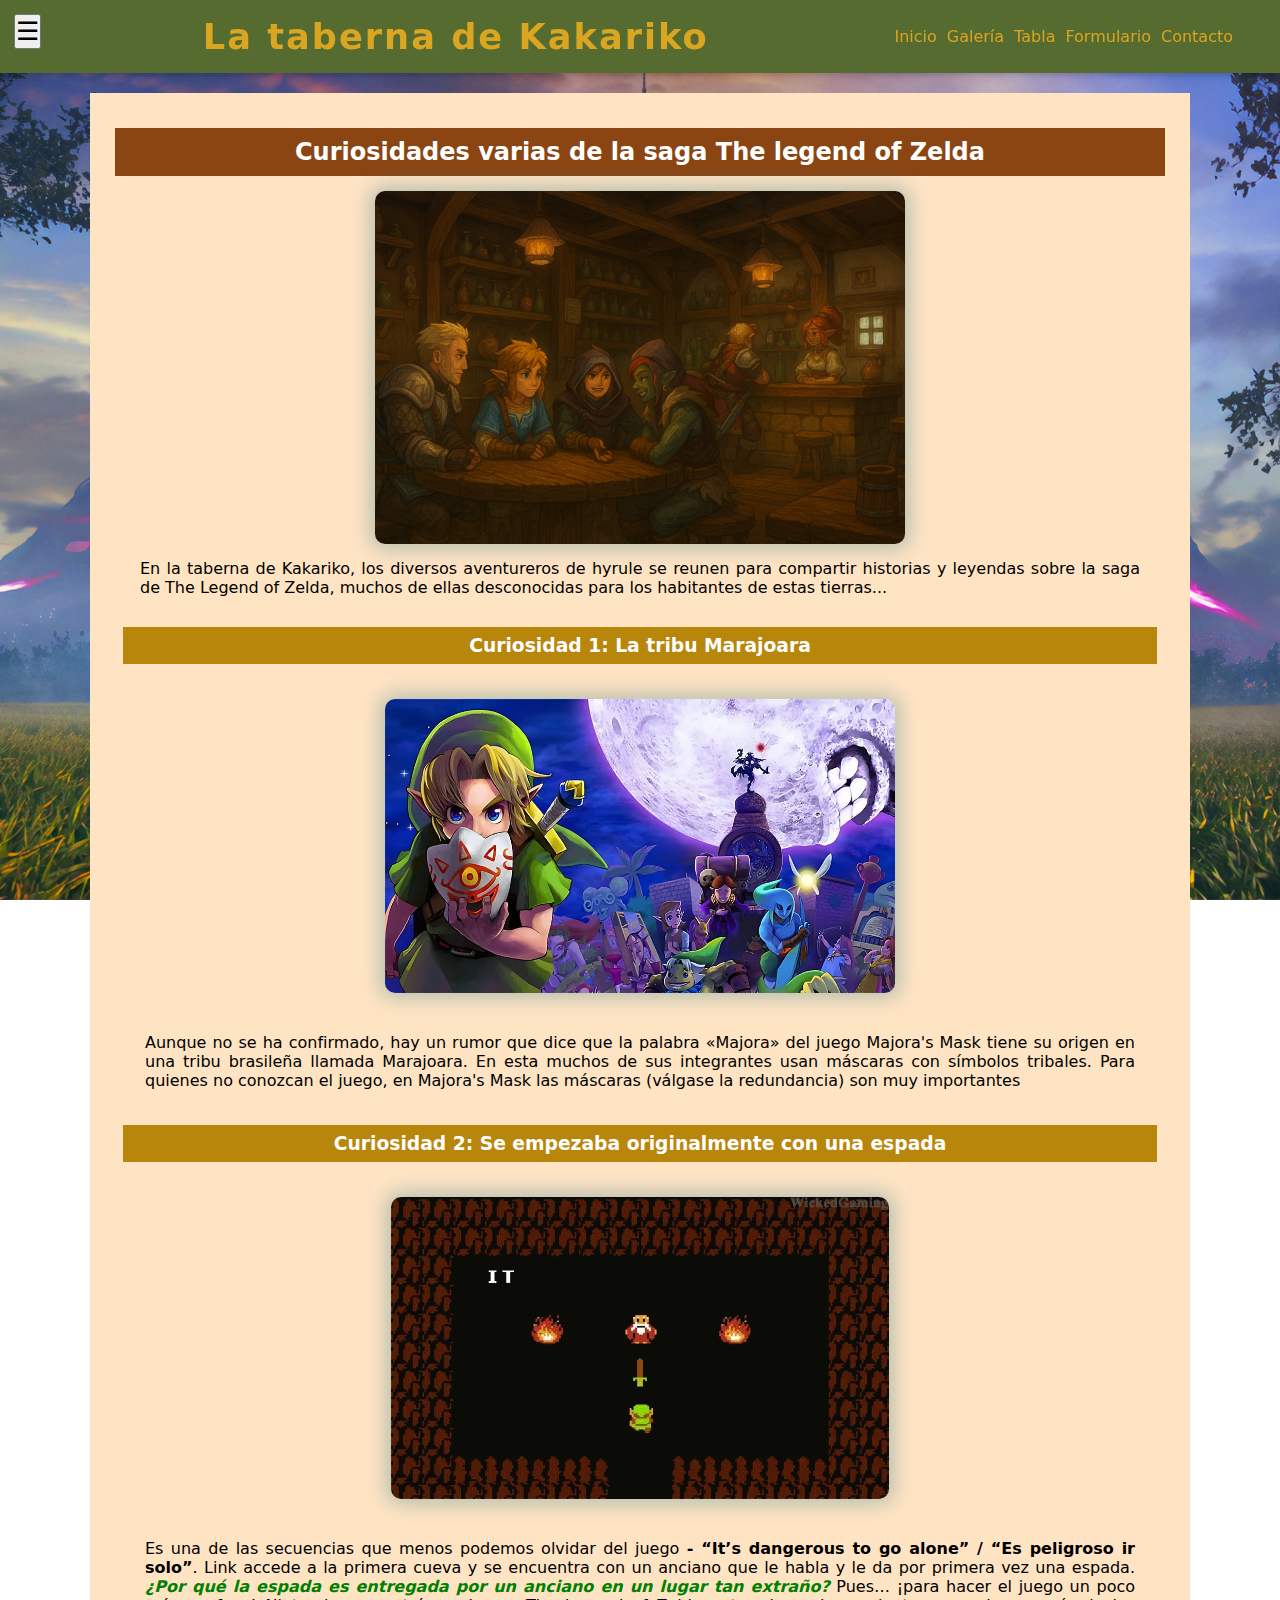
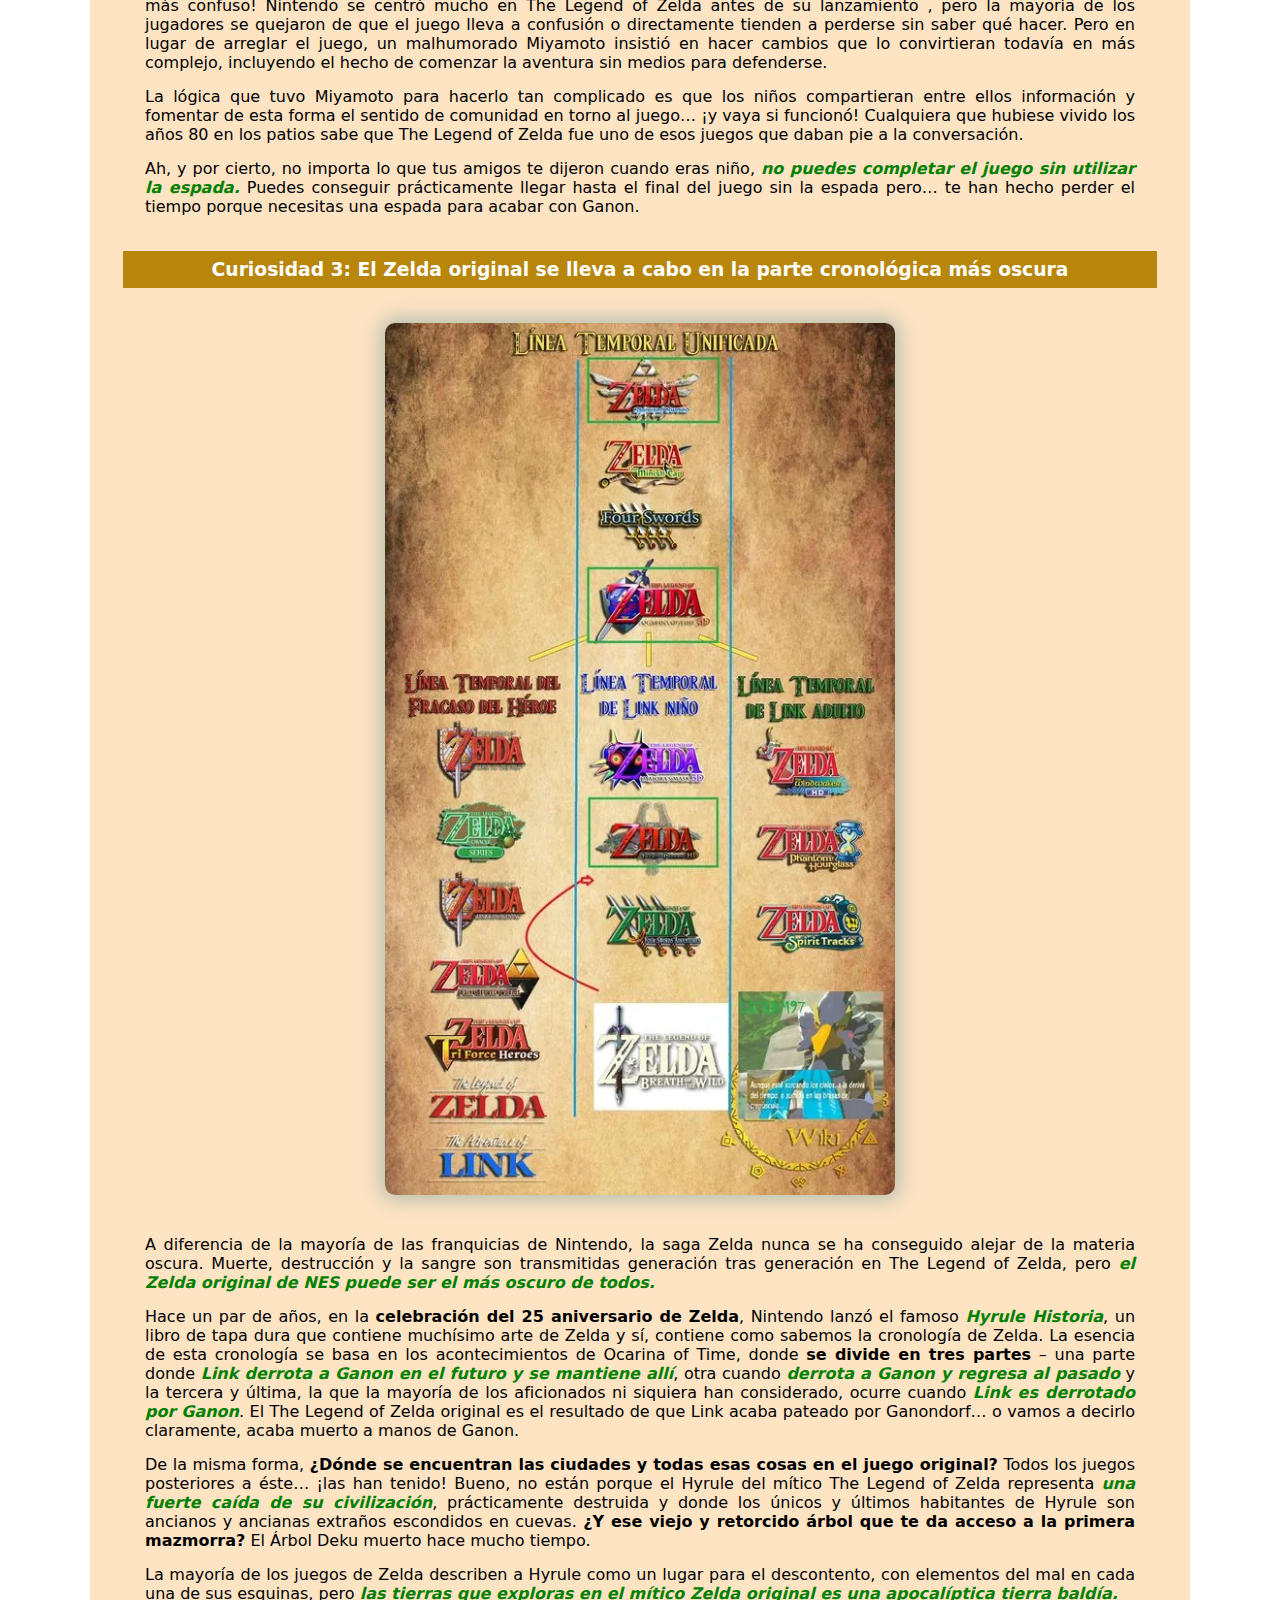
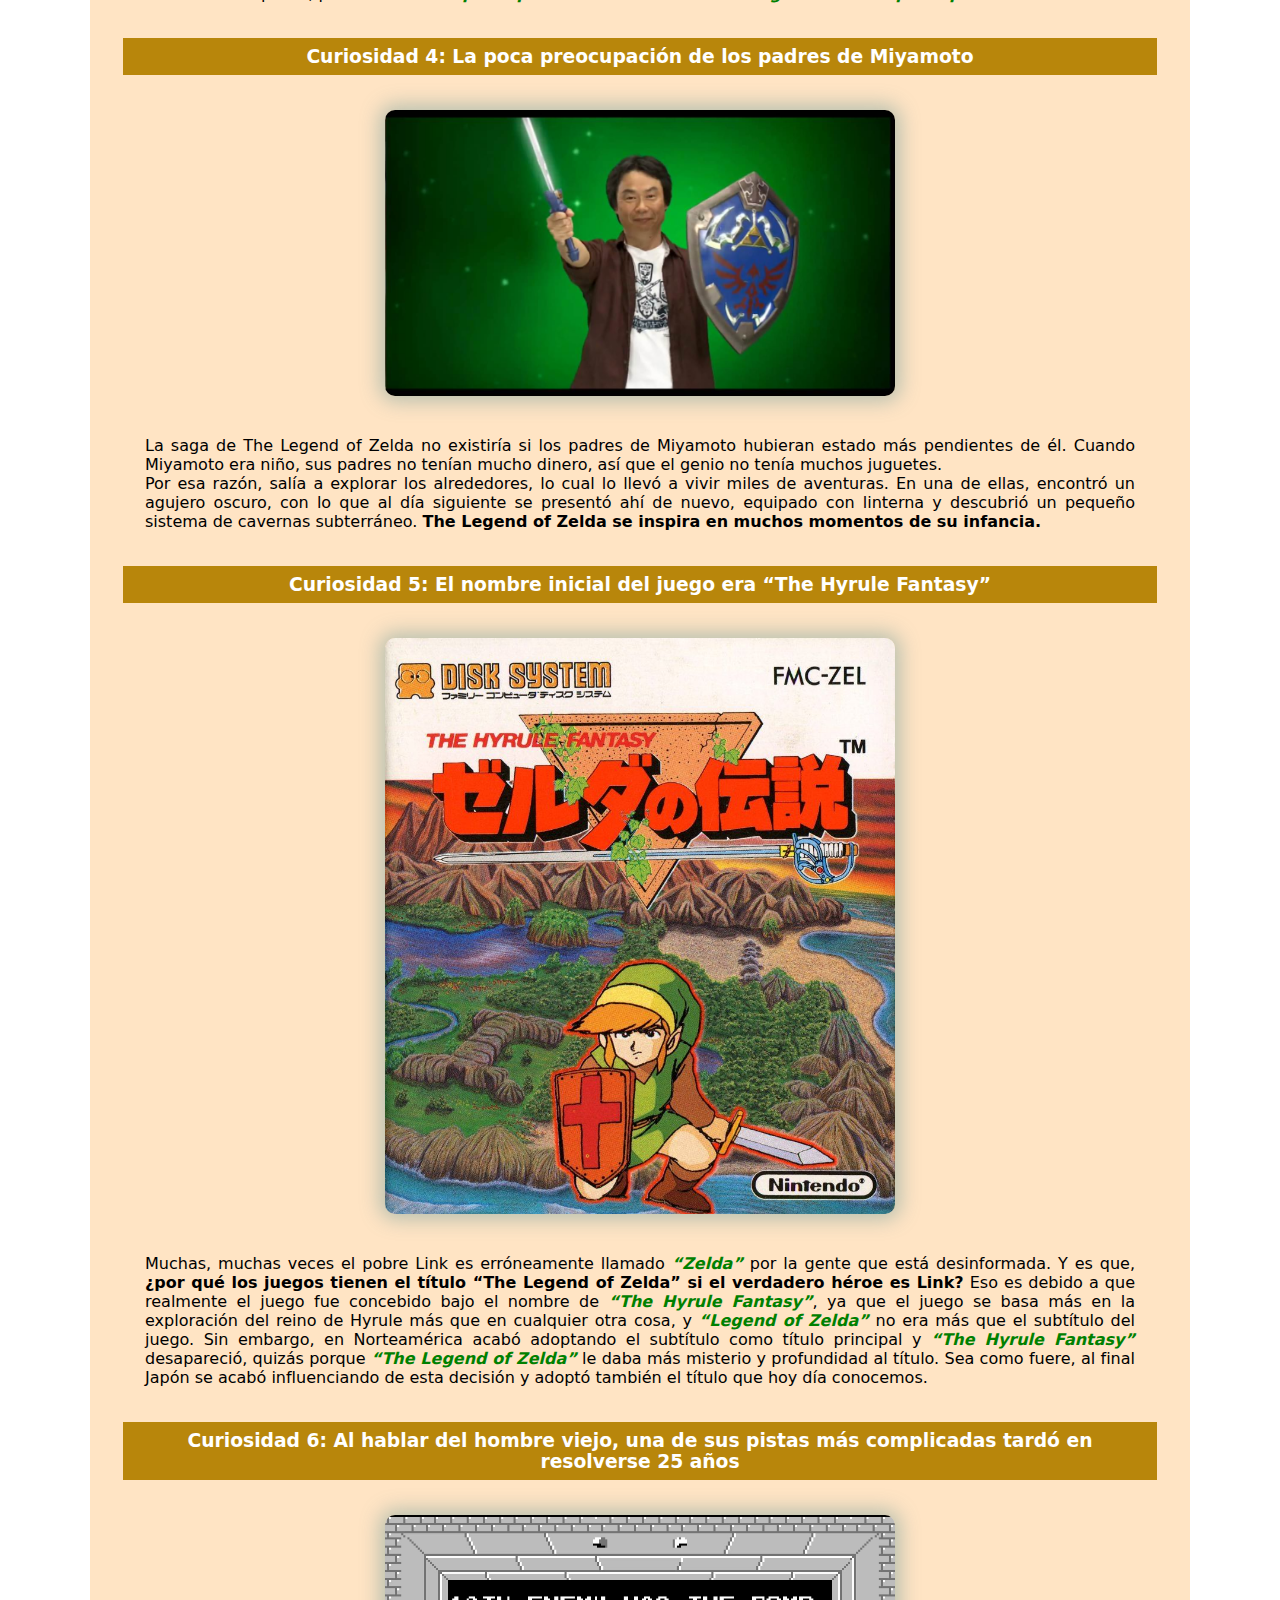
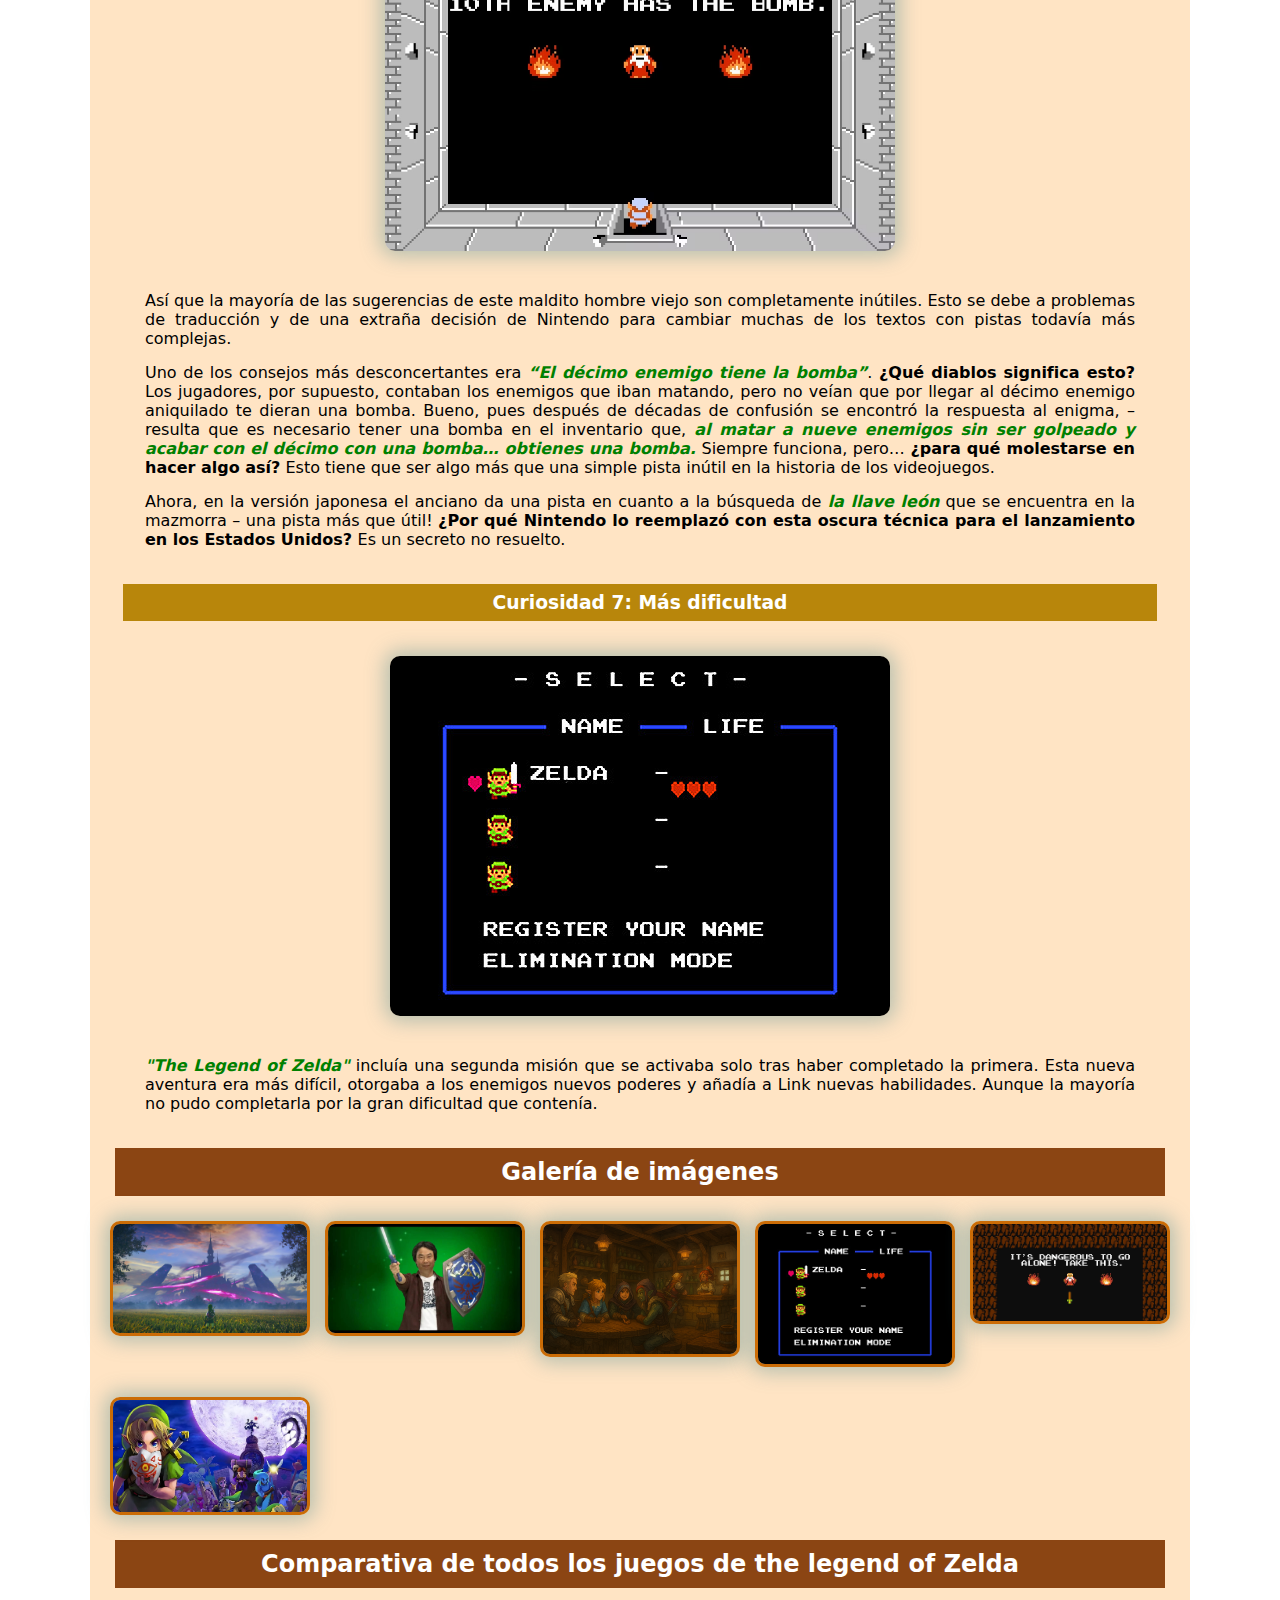
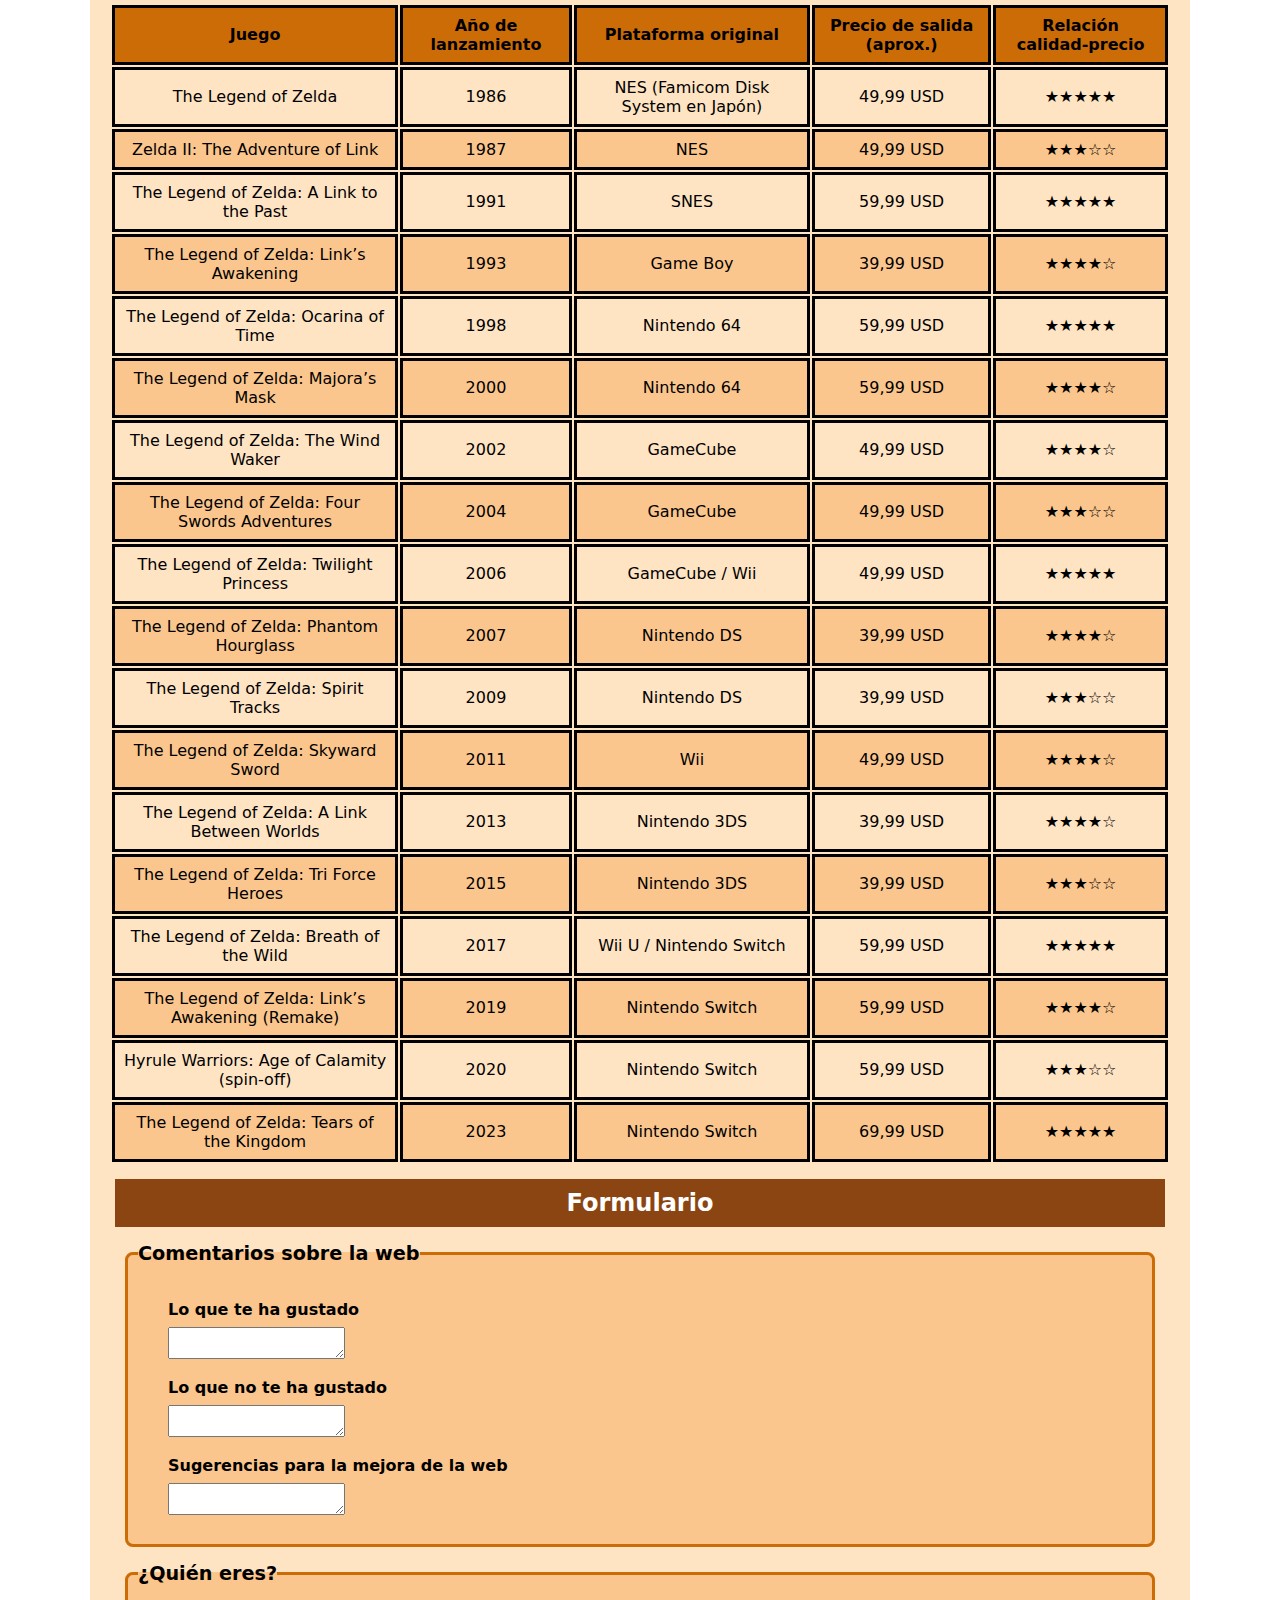
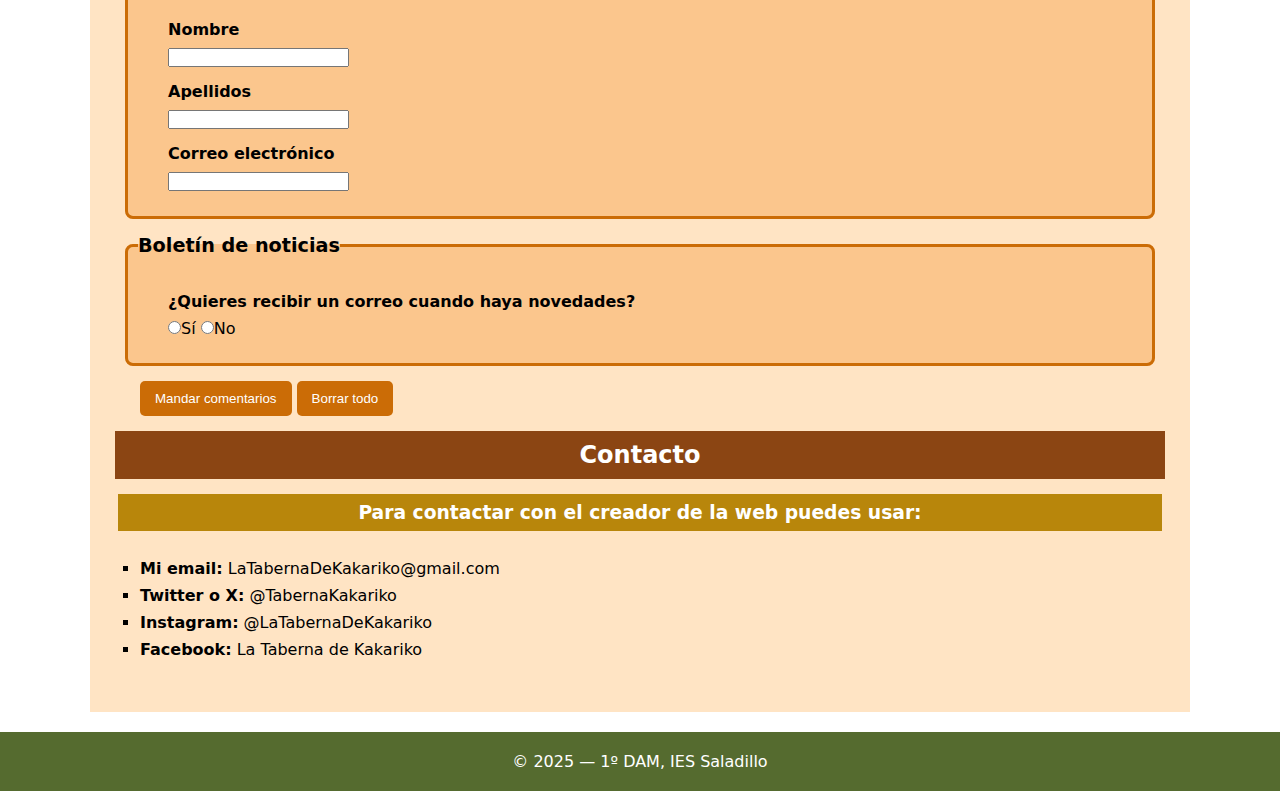
<file: Ejercicio3-RA2-SMR/index.html>
<!DOCTYPE html>
<html lang="es">
<head>
  <meta charset="UTF-8">
  <meta name="viewport" content="width=device-width, initial-scale=1.0">
  <!-- TODO: Cambia el título por algo relacionado con tu temática -->
  <title>Taberna de Kakariko</title>
  <link rel="stylesheet" href="styles\main.css">
</head>
<body>

  <!-- CABECERA GLOBAL DEL SITIO -->
  <header class="site-header">
    <!-- TODO: Cambia el título por algo relacionado con tu temática -->
    <h1>La taberna de Kakariko</h1>

    <!-- TODO: Menú superior con enlaces a secciones de la misma página -->
    <nav class="main-nav">
      <ul>
        <li><a href="#hero">Inicio</a></li>
        <li><a href="#galeria">Galería</a></li>
        <li><a href="#tabla">Tabla</a></li>
        <li><a href="#form">Formulario</a></li>
        <li><a href="#contacto">Contacto</a></li>
      </ul>
    </nav>
  </header>

  <!-- BOTÓN HAMBURGUESA FIJO PARA EL MENÚ LATERAL -->
  <button class="open-menu" aria-label="Abrir menú lateral">☰</button>

  <!-- MENÚ LATERAL DESLIZANTE -->
  <nav id="sideMenu" class="side-menu">
     <ul>
        <li><a href="#hero">Inicio</a></li>
        <li><a href="#galeria">Galería</a></li>
        <li><a href="#tabla">Tabla</a></li>
        <li><a href="#form">Formulario</a></li>
        <li><a href="#contacto">Contacto</a></li>
      </ul>
  </nav>

  <!-- CONTENIDO PRINCIPAL -->
  <main >

    <!-- SECCIÓN HERO -->
    <section id="hero">
      <!-- TODO: Crear una sección destacada (texto + imagen) -->
      <h2>Curiosidades varias de la saga The legend of Zelda</h2>
      <img src="img/TabernaKakariko.png" alt="Imagen destacada">
      <p>En la taberna de Kakariko, los diversos aventureros de hyrule se reunen para compartir historias
        y leyendas sobre la saga de The Legend of Zelda, muchos de ellas desconocidas para 
        los habitantes de estas tierras...
      </p>
      <!-- TODO: Añadir imagen relacionada -->
       <article>
         <h3>Curiosidad 1: La tribu Marajoara</h3>
        <figure>
         <img src="img/Majora_Imagen.webp" alt="Tribu Marajoara">
        </figure>
        <p>Aunque no se ha confirmado, hay un rumor que dice que la palabra «Majora» del juego
         Majora's Mask tiene su origen en una tribu brasileña llamada Marajoara. En esta muchos 
         de sus integrantes usan máscaras con símbolos tribales. Para quienes no conozcan el juego, 
         en Majora's Mask las máscaras (válgase la redundancia) son muy importantes
          </p>
        </article>
        <article>
        <h3>Curiosidad 2: Se empezaba originalmente con una espada</h3>
        <figure>
          <img src="img/Viejo_Cueva.gif" alt="Espada de Link">
        </figure>
        <p>Es una de las secuencias que menos podemos olvidar del juego
            <strong> - “It’s dangerous to go alone” / “Es peligroso ir solo”</strong>. Link accede a la 
           primera cueva y se encuentra con un anciano que le habla y le da por primera vez una espada.
          <em>¿Por qué la espada es entregada por un anciano en un lugar tan extraño?</em> Pues… ¡para hacer
           el juego un poco más confuso! Nintendo se centró mucho en The Legend of Zelda antes de su lanzamiento
           , pero la mayoría de los jugadores se quejaron de que el juego lleva a confusión o directamente
            tienden a perderse sin saber qué hacer. Pero en lugar de arreglar el juego, un malhumorado Miyamoto
             insistió en hacer cambios que lo convirtieran todavía en más complejo, incluyendo el hecho de comenzar
              la aventura sin medios para defenderse.
          </p>
          <p>
          La lógica que tuvo Miyamoto para hacerlo tan complicado es que los niños compartieran 
          entre ellos información y fomentar de esta forma el sentido de comunidad en torno al juego… 
          ¡y vaya si funcionó! Cualquiera que hubiese vivido los años 80 en los patios sabe que The Legend of Zelda 
          fue uno de esos juegos que daban pie a la conversación.
          </p>
          <p>
          Ah, y por cierto, no importa lo que tus amigos te dijeron cuando eras niño, <em>no puedes completar
         el juego sin utilizar la espada.</em> Puedes conseguir prácticamente llegar hasta el final 
         del juego sin la espada pero… te han hecho perder el tiempo porque necesitas una espada para acabar con Ganon.
        </p>
        </article>
        <article>
        <h3>Curiosidad 3: El Zelda original se lleva a cabo en la parte cronológica más oscura</h3>
        <figure>
          <img src="img/linea-de-tiempo-zelda.webp" alt="Línea temporal de Zelda">
        </figure>
        <p>A diferencia de la mayoría de las franquicias de Nintendo, 
          la saga Zelda nunca se ha conseguido alejar de la materia oscura. Muerte, 
          destrucción y la sangre son transmitidas generación tras generación en The 
          Legend of Zelda, pero <em>el Zelda original de NES puede ser el más oscuro de todos.</em>
        </p>
        <p>
          Hace un par de años, en la <strong>celebración del 25 aniversario de Zelda</strong>, Nintendo lanzó el
           famoso <em>Hyrule Historia</em>, un libro de tapa dura que contiene muchísimo arte de Zelda y sí, 
           contiene como sabemos la cronología de Zelda. La esencia de esta cronología se basa en los 
           acontecimientos de Ocarina of Time, donde <strong>se divide en tres partes</strong> – una parte donde <em>Link 
           derrota a Ganon en el futuro y se mantiene allí</em>, otra cuando <em>derrota a Ganon y regresa al pasado</em> y la 
            tercera y última, la que la mayoría de los aficionados ni siquiera han considerado, ocurre cuando
             <em>Link es derrotado por Ganon</em>. El The Legend of Zelda original es el resultado de que Link acaba
              pateado por Ganondorf… o vamos a decirlo claramente, acaba muerto a manos de Ganon.
        </p>
        <p>
              De la misma forma, <strong>¿Dónde se encuentran las ciudades y todas esas
               cosas en el juego original?</strong> Todos los juegos posteriores a éste…
                ¡las han tenido! Bueno, no están porque el Hyrule del mítico The Legend 
                of Zelda representa <em>una fuerte caída de su civilización</em>, prácticamente 
                destruida y donde los únicos y últimos habitantes de Hyrule son ancianos
                 y ancianas extraños escondidos en cuevas. <strong>¿Y ese viejo y retorcido árbol
                  que te da acceso a la primera mazmorra?</strong> El Árbol Deku muerto hace mucho tiempo.
        </p>
        <p>
              La mayoría de los juegos de Zelda describen a Hyrule como un lugar para 
              el descontento, con elementos del mal en cada una de sus esquinas, pero <em>las 
              tierras que exploras en el mítico Zelda original es una apocalíptica tierra baldía.</em>
        </p>
        </article>
        <article>
        <h3>Curiosidad 4: La poca preocupación de los padres de Miyamoto</h3>
        <figure>
          <img src="img/Miyamoto_goty.jpg" alt="Miyamoto">
        </figure>
        
        <p>La saga de The Legend of Zelda no existiría si los padres de Miyamoto hubieran estado más 
          pendientes de él. Cuando Miyamoto era niño, sus padres no tenían mucho dinero, así que el genio
           no tenía muchos juguetes.<br>
          Por esa razón, salía a explorar los alrededores, lo cual lo llevó a vivir miles de aventuras. 
          En una de ellas, encontró un agujero oscuro, con lo que al día siguiente se presentó ahí de nuevo, 
          equipado con linterna y descubrió un pequeño sistema de cavernas subterráneo. <strong>The Legend of Zelda se
           inspira en muchos momentos de su infancia.</strong>
        </p>
        </article>
        <article>
        <h3>Curiosidad 5: El nombre inicial del juego era “The Hyrule Fantasy”</h3>
        <figure>
          <img src="img/The_Hyrule_Fantasy.jpg" alt="Hyrule Fantasy">
        </figure>
        <p>Muchas, muchas veces el pobre Link es erróneamente llamado <em>“Zelda”</em> por la gente que está desinformada.
           Y es que, <strong>¿por qué los juegos tienen el título “The Legend of Zelda” si el verdadero héroe es Link?</strong> 
           Eso es debido a que realmente el juego fue concebido bajo el nombre de <em>“The Hyrule Fantasy”</em>, ya que
            el juego se basa más en la exploración del reino de Hyrule más que en cualquier otra cosa, y 
            <em>“Legend of Zelda”</em> no era más que el subtítulo del juego. Sin embargo, en Norteamérica acabó adoptando
             el subtítulo como título principal y <em>“The Hyrule Fantasy”</em> desapareció, quizás porque
              <em>“The Legend of Zelda”</em> le daba más misterio y profundidad al título. Sea como fuere, al final
              Japón se acabó influenciando de esta decisión y adoptó también el título que hoy día conocemos.
          </p>
          </article>
          <article>
          <h3>Curiosidad 6: Al hablar del hombre viejo, una de sus pistas más complicadas tardó en resolverse 25 años</h3>
          <figure>
            <img src="img/Bomba_Pista.avif" alt="Pista extraña">
          </figure>
          <p>Así que la mayoría de las sugerencias de este maldito hombre viejo son completamente inútiles. 
            Esto se debe a problemas de traducción y de una extraña decisión de Nintendo para cambiar muchas
             de los textos con pistas todavía más complejas.
          </p>
          <p> Uno de los consejos más desconcertantes era <em>“El décimo enemigo tiene la bomba”</em>. <strong>¿Qué diablos significa esto? </strong>
            Los jugadores, por supuesto, contaban los enemigos que iban matando, pero no veían que por llegar al décimo enemigo aniquilado
              te dieran una bomba. Bueno, pues después de décadas de confusión se encontró la respuesta al enigma,
               – resulta que es necesario tener una bomba en el inventario que, <em>al matar a nueve enemigos sin ser
                golpeado y acabar con el décimo con una bomba… obtienes una bomba.</em> Siempre funciona, pero… 
                <strong>¿para qué molestarse en hacer algo así?</strong> Esto tiene que ser algo más que una simple pista inútil
                 en la historia de los videojuegos.
            </p>
            <p>
                Ahora, en la versión japonesa el anciano da una pista en cuanto a la búsqueda de <em>la llave 
                león</em> que se encuentra en la mazmorra – una pista más que útil! <strong>¿Por qué Nintendo lo 
                reemplazó con esta oscura técnica para el lanzamiento en los Estados Unidos? </strong>
                Es un secreto no resuelto.
            </p>
            </article>
            <article>
            <h3>Curiosidad 7: Más dificultad</h3>
            <figure>
              <img src="img/Pantalla-guardado.jpg" alt="Dificultad Zelda">
            </figure>
            <p><em>"The Legend of Zelda"</em> incluía una segunda misión que se activaba solo tras haber completado
               la primera. Esta nueva aventura era más difícil, otorgaba a los enemigos nuevos poderes y 
               añadía a Link nuevas habilidades. Aunque la mayoría no pudo completarla por la gran dificultad
                que contenía.
            </p>
            </article>
    </section>

    <!-- SECCIÓN GALERÍA -->
    <section id="galeria">
      <h2>Galería de imágenes</h2>
        <div class="imagenes">
        <a href="img/Fondo.jpg" target="_blank"><img src="img/Fondo.jpg" alt="Zelda botw" title="Fondo de la web: Zelda BOTW"></a>
        <a href="img/Miyamoto_goty.jpg" target="_blank"><img src="img/Miyamoto_goty.jpg" alt="Miyamoto GOTY" title="Miyamoto"></a>
        <a href="img/TabernaKakariko.png" target="_blank"><img src="img/TabernaKakariko.png" alt="Taberna Kakariko" title="Foto con IA para la portada de la web"></a>
        <a href="img/Pantalla-guardado.jpg" target="_blank"><img src="img/Pantalla-guardado.jpg" alt="Guardado" title="La pantalla de guardado del primer Zelda"></a>
        <a href="img/Viejo_Cueva1.jpg" target="_blank"><img src="img/Viejo_Cueva1.jpg" alt="Viejete en cueva" title="El viejo de la cueva"></a>
        <a href="img/Majora_Imagen.webp" target="_blank"><img src="img/Majora_Imagen.webp" alt="Tribu Marajoara" title="Caracula del juego Majora's mask"></a>
      </div>
      <!-- TODO: Usar CSS (preferiblemente Flex/Grid) para organizar las imágenes -->
      <!-- Mínimo 6 imágenes -->
    </section>

    <!-- SECCIÓN TABLA -->
    <section id="tabla">
      <h2>Comparativa de todos los juegos de the legend of Zelda</h2>
      <!-- TODO: Crear una tabla coherente con tu temática -->
      <!-- Ejemplo: clasificación, precios, comparativa, etc. -->
       <table>
        <thead>
          <tr>
           <th>Juego</th>
           <th>Año de lanzamiento</th>
           <th>Plataforma original</th>
           <th>Precio de salida (aprox.)</th>
           <th>Relación calidad-precio</th>
         </tr>
       </thead>
       <tbody>
        <tr>
          <td>The Legend of Zelda</td>
          <td>1986</td>
          <td>NES (Famicom Disk System en Japón)</td>
          <td>49,99 USD</td>
          <td>★★★★★</td>
        </tr>
        <tr class="par">
          <td>Zelda II: The Adventure of Link</td>
          <td>1987</td>
          <td>NES</td>
          <td>49,99 USD</td>
          <td>★★★☆☆</td>
        </tr>
        <tr>
          <td>The Legend of Zelda: A Link to the Past</td>
          <td>1991</td>
          <td>SNES</td>
          <td>59,99 USD</td>
          <td>★★★★★</td>
        </tr>
        <tr class="par">
          <td>The Legend of Zelda: Link’s Awakening</td>
          <td>1993</td>
          <td>Game Boy</td>
          <td>39,99 USD</td>
          <td>★★★★☆</td>
        </tr>
        <tr>
          <td>The Legend of Zelda: Ocarina of Time</td>
          <td>1998</td>
          <td>Nintendo 64</td>
          <td>59,99 USD</td>
          <td>★★★★★</td>
        </tr>
        <tr class="par">
          <td>The Legend of Zelda: Majora’s Mask</td>
          <td>2000</td>
          <td>Nintendo 64</td>
          <td>59,99 USD</td>
          <td>★★★★☆</td>
        </tr>
        <tr>
          <td>The Legend of Zelda: The Wind Waker</td>
          <td>2002</td>
          <td>GameCube</td>
          <td>49,99 USD</td>
          <td>★★★★☆</td>
        </tr>
        <tr class="par">
          <td>The Legend of Zelda: Four Swords Adventures</td>
          <td>2004</td>
          <td>GameCube</td>
          <td>49,99 USD</td>
          <td>★★★☆☆</td>
        </tr>
        <tr>
          <td>The Legend of Zelda: Twilight Princess</td>
          <td>2006</td>
          <td>GameCube / Wii</td>
          <td>49,99 USD</td>
          <td>★★★★★</td>
        </tr>
        <tr class="par">
          <td>The Legend of Zelda: Phantom Hourglass</td>
          <td>2007</td>
          <td>Nintendo DS</td>
          <td>39,99 USD</td>
          <td>★★★★☆</td>
        </tr>
        <tr>
          <td>The Legend of Zelda: Spirit Tracks</td>
          <td>2009</td>
          <td>Nintendo DS</td>
          <td>39,99 USD</td>
          <td>★★★☆☆</td>
        </tr>
        <tr class="par">
          <td>The Legend of Zelda: Skyward Sword</td>
          <td>2011</td>
          <td>Wii</td>
          <td>49,99 USD</td>
          <td>★★★★☆</td>
        </tr>
        <tr>
          <td>The Legend of Zelda: A Link Between Worlds</td>
          <td>2013</td>
          <td>Nintendo 3DS</td>
          <td>39,99 USD</td>
          <td>★★★★☆</td>
        </tr>
        <tr class="par">
          <td>The Legend of Zelda: Tri Force Heroes</td>
          <td>2015</td>
          <td>Nintendo 3DS</td>
          <td>39,99 USD</td>
          <td>★★★☆☆</td>
        </tr>
        <tr>
          <td>The Legend of Zelda: Breath of the Wild</td>
          <td>2017</td>
          <td>Wii U / Nintendo Switch</td>
          <td>59,99 USD</td>
          <td>★★★★★</td>
        </tr>
        <tr class="par">
          <td>The Legend of Zelda: Link’s Awakening (Remake)</td>
          <td>2019</td>
          <td>Nintendo Switch</td>
          <td>59,99 USD</td>
          <td>★★★★☆</td>
        </tr>
        <tr>
          <td>Hyrule Warriors: Age of Calamity (spin-off)</td>
          <td>2020</td>
          <td>Nintendo Switch</td>
          <td>59,99 USD</td>
          <td>★★★☆☆</td>
        </tr>
        <tr class="par">
          <td>The Legend of Zelda: Tears of the Kingdom</td>
          <td>2023</td>
          <td>Nintendo Switch</td>
          <td>69,99 USD</td>
          <td>★★★★★</td>
        </tr>
      </tbody>
    </table>
    </section>
    <!-- SECCIÓN FORMULARIO -->
    <section id="form">
      <h2>Formulario</h2>
      <form action="" method="post">
        <fieldset id="comentarios">
          <legend><strong>Comentarios sobre la web</strong></legend>
          <p>
          <label for="pos">Lo que te ha gustado</label>
          <textarea id="pos" name="pos" rows="2" cols="20"></textarea>
          </p>
          <p>
          <label for="neg">Lo que no te ha gustado</label>
          <textarea id="neg" name="neg" rows="2" cols="20"></textarea>
          </p>
          <p>
          <label for="sug">Sugerencias para la mejora de la web</label>
          <textarea id="sug" name="sug" rows="2" cols="20"></textarea>
          </p>
        </fieldset>
        <fieldset id="identify">
          <legend><strong>¿Quién eres?</strong></legend>
          <p>
          <label for="name">Nombre</label>
          <input type="text" name="name" id="name" required>
          </p>
          <p>
          <label for="apellidos">Apellidos</label>
          <input type="text" name="apellidos" id="apellidos" required>
          </p>
          <p>
          <label for="email">Correo electrónico</label>
          <input type="email" name="email" id="email" required>
          </p>
        </fieldset>
        <fieldset id="boletin">
        <legend><strong>Boletín de noticias</strong></legend>
        <p>
          <label for="act">¿Quieres recibir un correo cuando haya novedades? </label>
          <input type="radio" name="act" id="act" value="si">Sí 
          <input type="radio" name="act" id="act" value="no">No 
        </p>
        </fieldset>
        <p id="botones">
          <input type="submit" value="Mandar comentarios" name="registro" id="registro">
          <input type="reset" value="Borrar todo" name="borrar" id="borrar">
        </p>
      </form>
      <!-- TODO: Crear un formulario con al menos 3 campos y un botón de envío -->
    </section>

    <!-- OTRAS SECCIONES QUE QUIERAS -->
    <!-- Por ejemplo: Sobre mí, Servicios, Noticias, etc. -->

    <!-- SECCIÓN CONTACTO / CIERRE -->
    <section id="contacto">
      <h2>Contacto</h2>
      <h3>Para contactar con el creador de la web puedes usar:</h3>
        <ul>
          <li><strong>Mi email:</strong> LaTabernaDeKakariko@gmail.com<br></li>
          <li><strong>Twitter o X:</strong> @TabernaKakariko</li>
          <li><strong>Instagram:</strong> @LaTabernaDeKakariko</li>
          <li><strong>Facebook:</strong> La Taberna de Kakariko</li>
        </ul>
      </p>
      <!-- TODO: Texto, datos de contacto ficticios, redes, etc. -->
    </section>

  </main>

  <!-- PIE DE PÁGINA -->
  <footer class="site-footer">
    <p><a href=>&copy; 2025 — 1º DAM, IES Saladillo</a></p>
  </footer>

  <!-- JavaScript mínimo para abrir/cerrar el menú lateral -->
  <script>
    const sideMenu = document.getElementById("sideMenu");
    const toggleBtn = document.querySelector(".open-menu");

    toggleBtn.addEventListener("click", () => {
      sideMenu.classList.toggle("active");
      toggleBtn.classList.toggle("active");

      toggleBtn.textContent =
        sideMenu.classList.contains("active") ? "✖" : "☰";
    });
  </script>

</body>
</html>
</file>
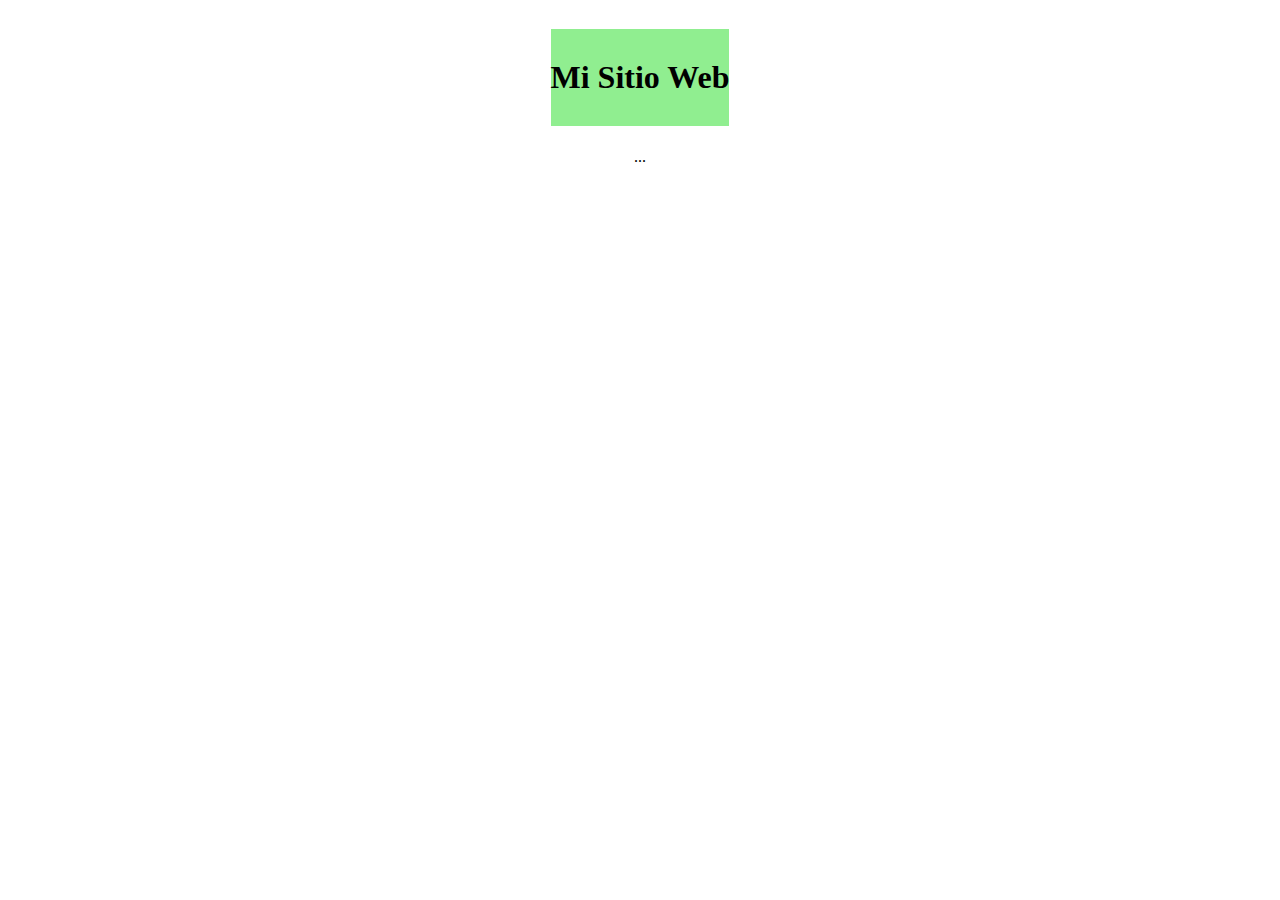
<file: Ejercicio 1 RA2-SMR/1C-Sol.html>
<!DOCTYPE html>
<html lang="en">
<head>
    <meta charset="UTF-8">
    <meta name="viewport" content="width=device-width, initial-scale=1.0">
    <title>Document</title>
<style>
.site-header {
  display: grid;
  grid-template-rows: auto auto;
  justify-items: center;
}

h1 {
  text-align: center;
  padding: 30px 0px ;
  background-color: lightgreen;
}
    </style>
</head>
<body>
<header class="site-header">
  <h1>Mi Sitio Web</h1>

  <nav class="main-nav">
      ...
  </nav>
</header>
</body>
</html>
</file>
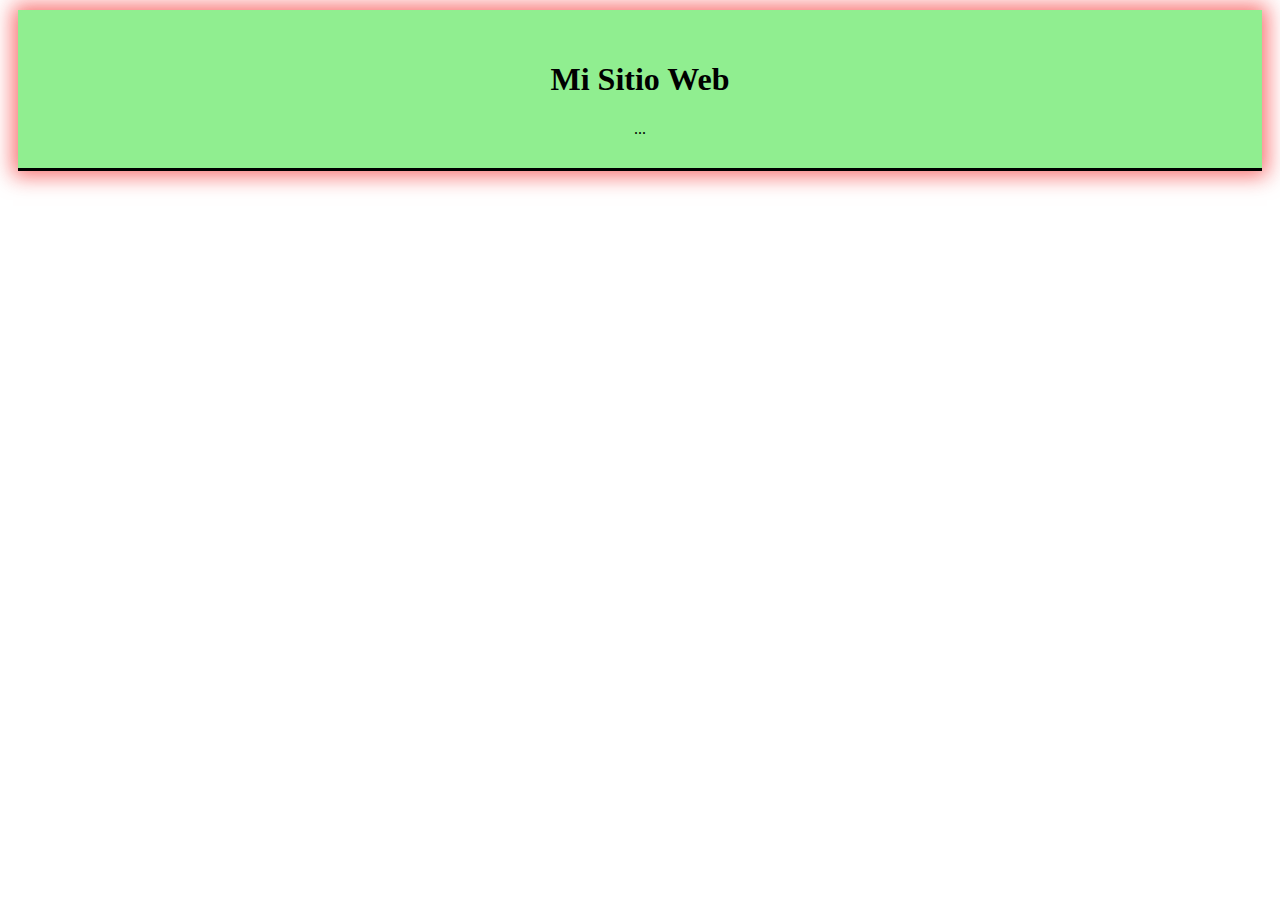
<file: Ejercicio 1 RA2-SMR/1D-Sol.html>
<!DOCTYPE html>
<html lang="en">
<head>
    <meta charset="UTF-8">
    <meta name="viewport" content="width=device-width, initial-scale=1.0">
    <title>Document</title>
<style>
.site-header {
  display: grid;
  grid-template-rows: auto auto;
  justify-items: center;
  padding: 30px 20px;
  background-color: lightgreen;
  border-bottom: 3px solid black;
  box-shadow: 0px 0px 20px 5px rgba(243, 15, 15, 0.6);
  margin: 10px
}


h1 {
  text-align: center;
  
}
    </style>
</head>
<body>
<header class="site-header">
  <h1>Mi Sitio Web</h1>

  <nav class="main-nav">
      ...
  </nav>
</header>
</body>
</html>
</file>
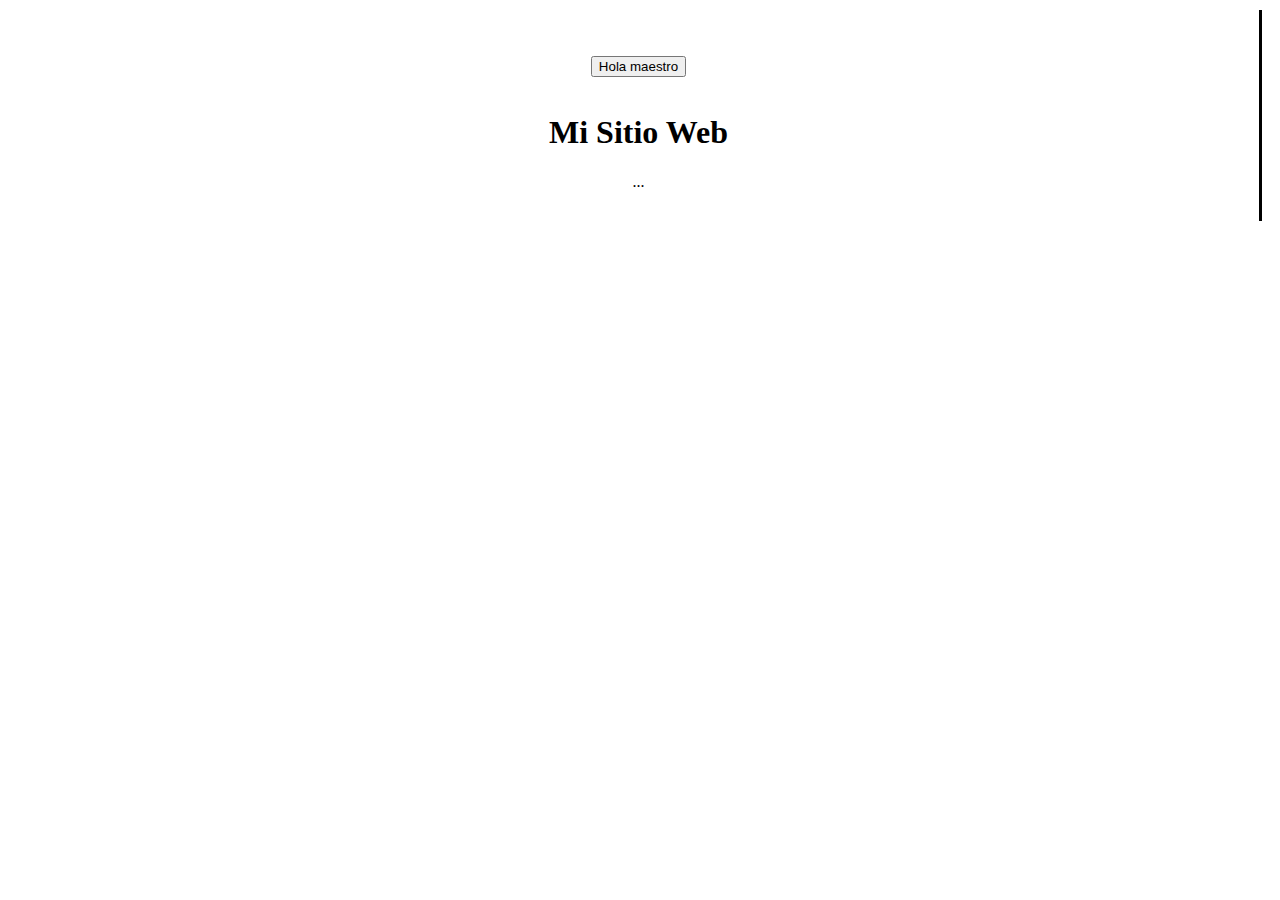
<file: Ejercicio 2  RA2-SMR/2A-Sol-SMR.html>
<!DOCTYPE html>
<html lang="en">
<head>
    <meta charset="UTF-8">
    <meta name="viewport" content="width=device-width, initial-scale=1.0">
    <title>Document</title>
<style>
.site-header {
  display: grid;
  grid-template-rows: auto auto auto;
  justify-items: center;
  padding: 30px 20px;
  border-right: 3px solid black;
  margin: 10px
}


h1 {
  text-align: center;
  
}

    </style>
</head>
<body>
<header class="site-header">
    <p class="boton">
        <input type="button" value="Hola maestro">
    </p>
  <h1>Mi Sitio Web</h1>

  <nav class="main-nav">
      ...
  </nav>
</header>
</body>
</html>
</file>
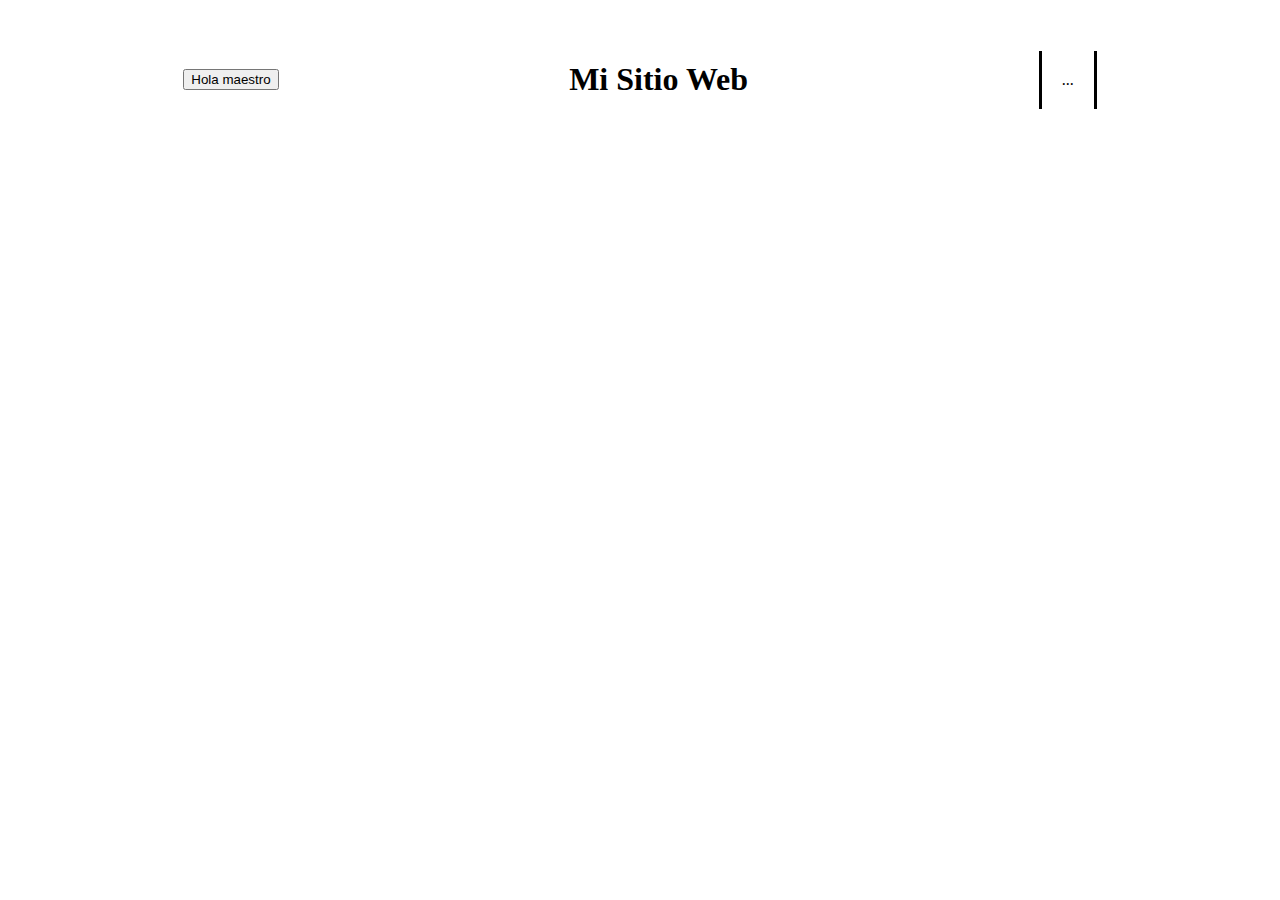
<file: Ejercicio 2  RA2-SMR/2B-Sol-Flex-SMR.html>
<!DOCTYPE html>
<html lang="en">
<head>
    <meta charset="UTF-8">
    <meta name="viewport" content="width=device-width, initial-scale=1.0">
    <title>Ejercicio 2B con flex</title>
<style>
.site-header {
  display: flex;
  justify-items: center; /*Con esto agrupamos todos en un inicio al centro de la web horizontalmente */
  justify-content: space-around; /*Con space-around dejamos el mismo espacio en los alrededores de todos*/
  align-items: center; /*Dentro de sus cajas se alinean al centro*/
  padding: 30px 20px;
  margin: 10px;
}


h1 {
  text-align: center;
  
}
.boton{
    border-left: 3px solid black;
  border-right:3px solid black;
  padding: 20px;
}
.main-nav{
    border-left: 3px solid black;
  border-right:3px solid black;
  padding: 20px;
}

    </style>
</head>
<body>
<header class="site-header">
    <p id="botón">
        <input type="button" value="Hola maestro">
    </p>
  <h1>Mi Sitio Web</h1>

  <nav class="main-nav">
      ...
  </nav>
</header>
</body>
</html>
</file>
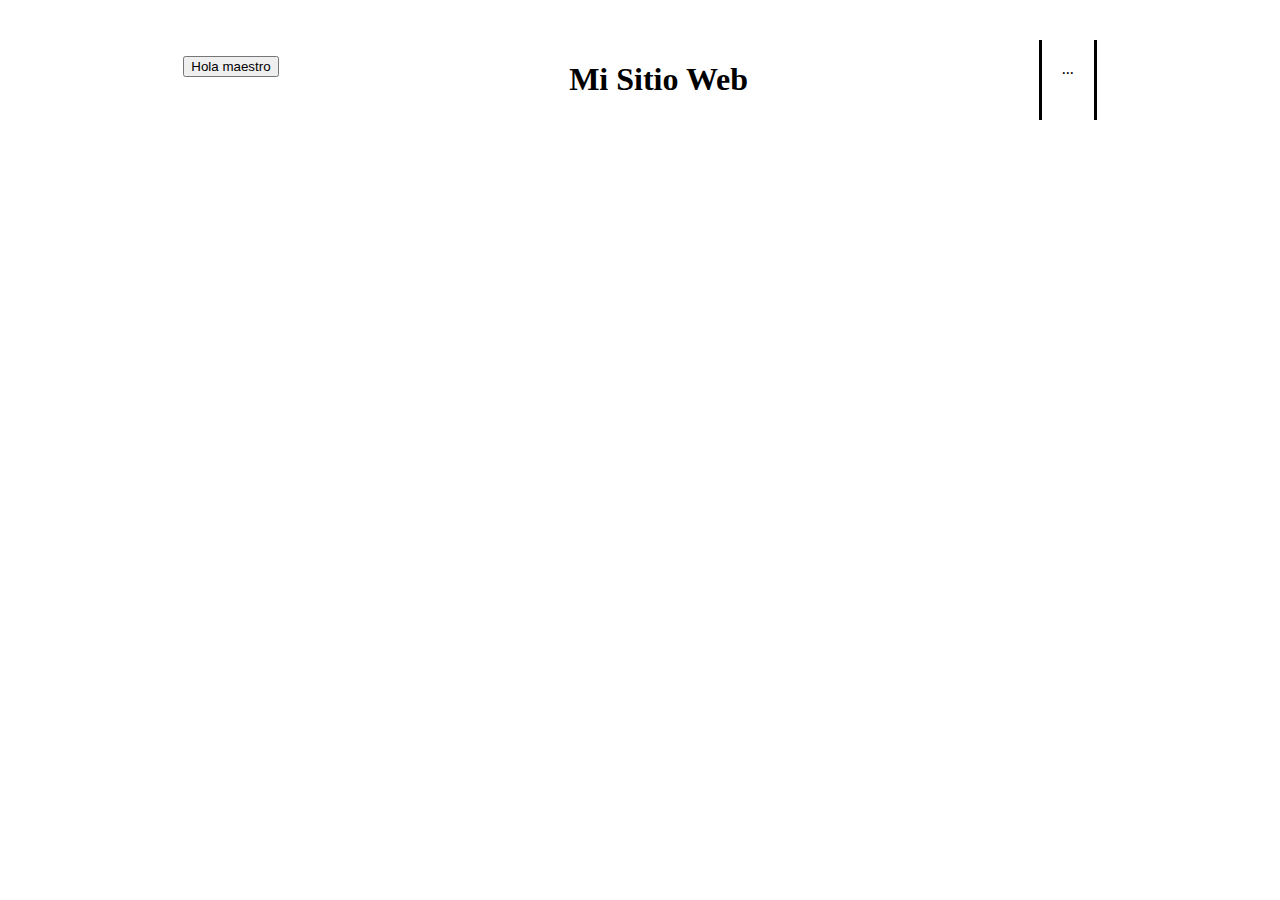
<file: Ejercicio 2  RA2-SMR/2B-Sol-Grid-SMR.html>
<!DOCTYPE html>
<html lang="en">
<head>
    <meta charset="UTF-8">
    <meta name="viewport" content="width=device-width, initial-scale=1.0">
    <title>Document</title>
<style>
.site-header {
  display: grid;
  grid-template-columns: auto auto auto; /*Creamos 3 columnas de tamaño automático*/
  justify-items: center; /*Centramos los elementos dentro de sus celdas*/
  padding: 30px 20px;
  margin: 10px
}


h1 {
  text-align: center;
  
}
.boton{
    border-left: 3px solid black;
  border-right:3px solid black;
  padding: 20px;
}
.main-nav{
    border-left: 3px solid black;
  border-right:3px solid black;
  padding: 20px;
}

    </style>
</head>
<body>
<header class="site-header">
    <p id="botón">
        <input type="button" value="Hola maestro">
    </p>
  <h1>Mi Sitio Web</h1>

  <nav class="main-nav">
      ...
  </nav>
</header>
</body>
</html>
</file>
